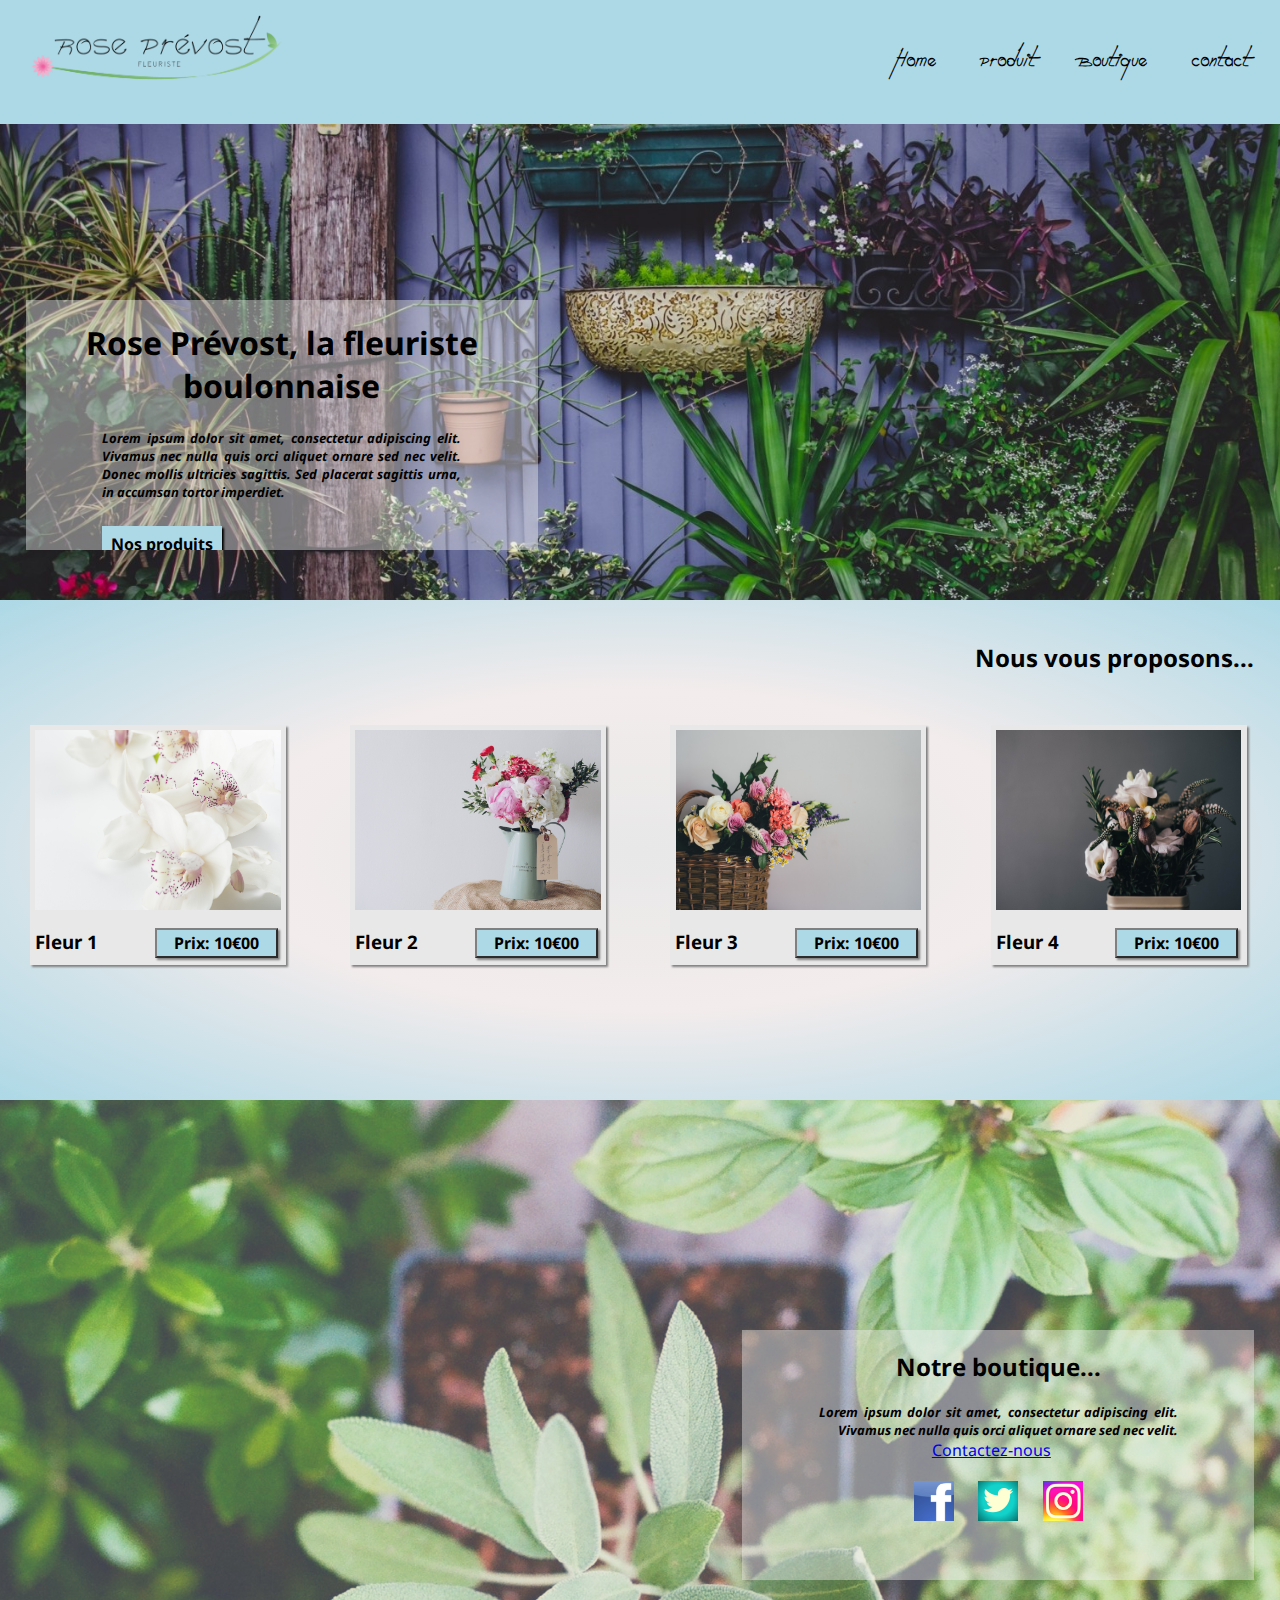
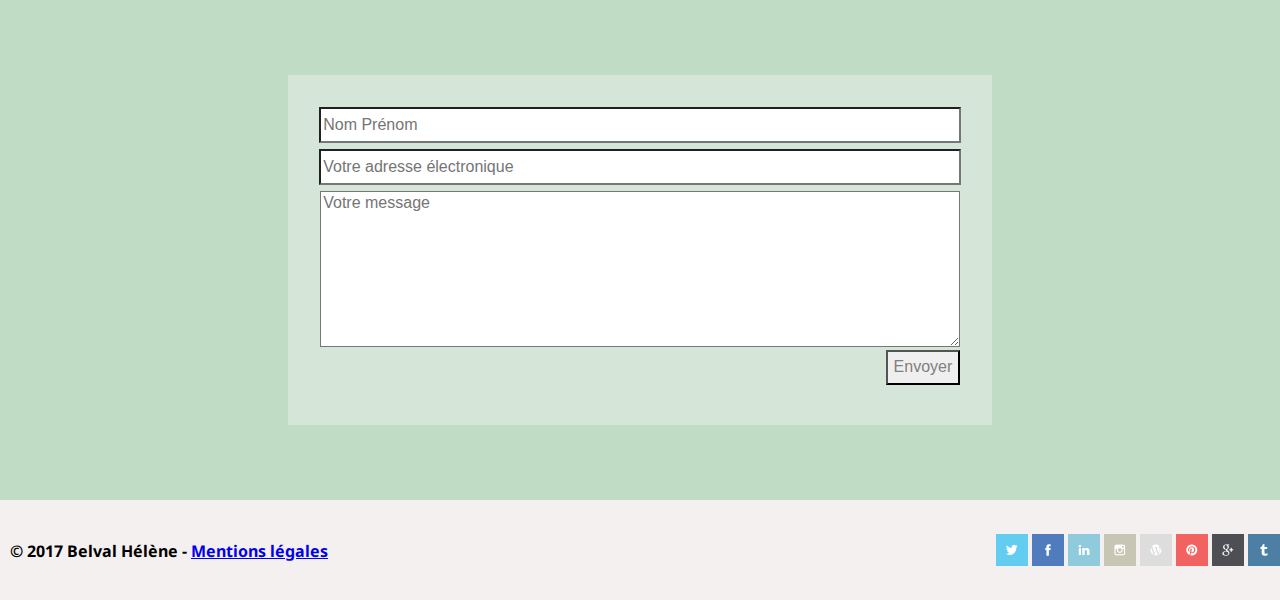
<file: index.html>
<!DOCTYPE html>
<html lang="fr">
  <head>
    <meta charset="utf-8">
    <title>Prévost Rose, fleuriste</title>
    <link rel="stylesheet" type="text/css" href="css/style.css">
    <link href="https://fonts.googleapis.com/css?family=Noto+Sans" rel="stylesheet">
  </head>
  <body>
    <div class="conteneur">
      <header class="header">
        <img src="img/logo2.png" class="hlogo" alt="logo">
        <nav class="nav">
          <a href="#Home" class="a">Home</a>
          <a href="#Product" class="a">Produit</a>
          <a href="#store" class="a">Boutique</a>
          <a href="#contact" class="a">Contact</a>
        </nav>
      </header>
      <section id="Home">
        <div class="div">
        </div>
        <article class="article1">
          <h1 class="titre1">
          Rose Prévost, la fleuriste boulonnaise
          </h1>
          <p class="paragraphe1">
            Lorem ipsum dolor sit amet, consectetur adipiscing elit.
            Vivamus nec nulla quis orci aliquet ornare sed nec velit.
            Donec mollis ultricies sagittis. Sed placerat sagittis urna,
            in accumsan tortor imperdiet.
          </p>
          <a href="#Product" class="bouton">Nos produits</a>
        </article>
      </section>
      <section id="Product">
        <div class="titre2">
          <div class="strut"></div>
          <h2 class="titre2enfant">Nous vous proposons...</h2>
        </div>
        <div class="cards">
          <div class="card">
            <div class="cardimg">
              <img src="img/flower3.jpg" alt="flower3"/>
            </div>
            <div class="cardinfo">
              <h3 class="h3">Fleur 1</h3>
              <span class="prix">Prix: 10€00</span>
            </div>
          </div>
          <div class="card">
            <div class="cardimg">
              <img src="img/flower17.jpg" alt="flower17">
            </div>
            <div class="cardinfo">
              <h3 class="h3">Fleur 2</h3>
              <span class="prix">Prix: 10€00</span>
            </div>
          </div>
          <div class="card">
            <div class="cardimg">
              <img src="img/flower14.jpg" alt="flower14">
            </div>
            <div class="cardinfo">
              <h3 class="h3">Fleur 3</h3>
              <span class="prix">Prix: 10€00</span>
            </div>
          </div>
          <div class="card">
            <div class="cardimg">
              <img src="img/flower18.jpg" alt="flower18">
            </div>
            <div class="cardinfo">
              <h3 class="h3">Fleur 4</h3>
              <span class="prix">Prix: 10€00</span>
            </div>
          </div>
        </div>
      </section>
      <section id="store">
        <div class="div2">
        </div>
        <article class="article2">
          <h2 class="titreh2">Notre boutique...</h2>
          <p class="paragraphe2">
            Lorem ipsum dolor sit amet, consectetur adipiscing elit.
            Vivamus nec nulla quis orci aliquet ornare sed nec velit.
          </p>
          <a href="mailto:rose-prevost@fleuriste-boulogne.fr" target="_blank" class="mail">Contactez-nous</a>
          <br>
          <div class="test">
            <a href="https://fr-fr.facebook.com/" target="_blank">
              <img src="img/facebook.png" alt="facebook">
            </a>
            <a href="https://twitter.com/?lang=fr" target="_blank">
              <img src="img/twitter.png" alt="twitter">
            </a>
            <a href="https://www.instagram.com/?hl=fr" target="_blank">
              <img src="img/instagram.png" alt="instagram">
            </a>
          </div>
        </article>
      </section>
      <section id="contact">
        <div class="divcontact">
        </div>
        <form class="formulaire">
          <div class="ligne1">
            <input type="text" id="nom" name="nom" placeholder="Nom Prénom">
          </div>
          <div class="ligne2">
            <input type="email" id="email" name="email" placeholder="Votre adresse électronique">
          </div>
          <div class="text">
            <textarea placeholder="Votre message" id="message"></textarea>
          </div>
          <div class="submit">
            <input type="submit" id="envoyer" value="Envoyer">
          </div>
        </form>
      </section>
      <footer>
        <nav class="nav2">
          <a class="a2">&copy; 2017 Belval Hélène - <a href="pages/mention1.html" target="_blank">Mentions légales</a>
        </nav>
        <div class="nav3 adroite">
          <a href="https://twitter.com/?lang=fr" target="_blank"><img src="img/01_twitter.png" class="icones" alt="twitter"></a>
          <a href="https://fr-fr.facebook.com/" target="_blank">
            <img src="img/02_facebook.png" class="icones" alt="facebook">
          </a>
          <a href="https://fr.linkedin.com/" target="_blank">
            <img src="img/07_linkedin.png" class="icones" alt="linkedin">
          </a>
          <a href="https://www.instagram.com/?hl=fr" target="_blank">
            <img src="img/10_instagram.png" class="icones" alt="instagram">
          </a>
          <a href="https://fr.wordpress.org/" target="_blank">
            <img src="img/11_wordpress.png" class="icones" alt="wordpress">
          </a>
          <a href="https://www.pinterest.fr/" target="_blank">
            <img src="img/13_pinterest.png" class="icones" alt="pinterest">
          </a>
          <a href="https://plus.google.com/discover?hl=fr" target="_blank">
            <img src="img/14_google+.png" class="icones" alt="google+">
          </a>
          <a href="https://www.tumblr.com/" target="_blank">
            <img src="img/15_tumblr.png" class="icones" alt="tumblr">
          </a>
        </div>
      </footer>
    </div>
  </body>
</html>
</file>
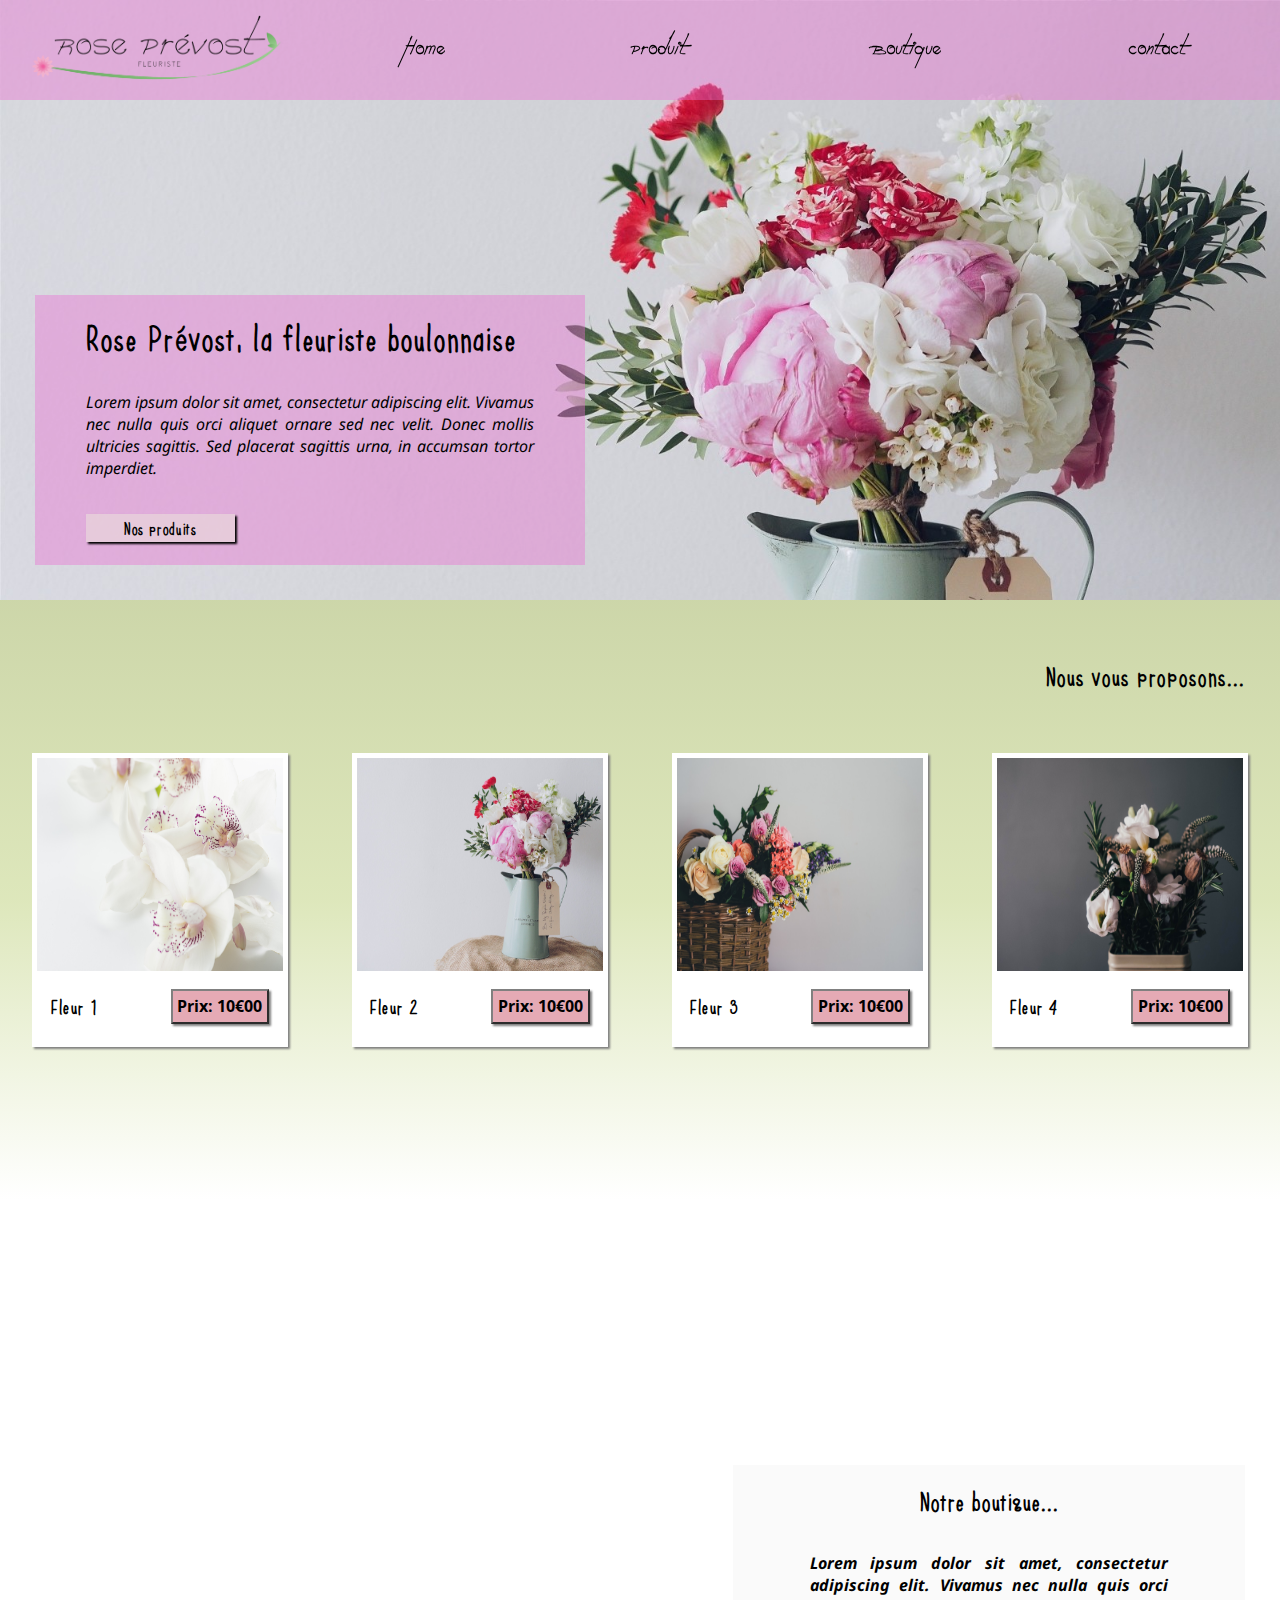
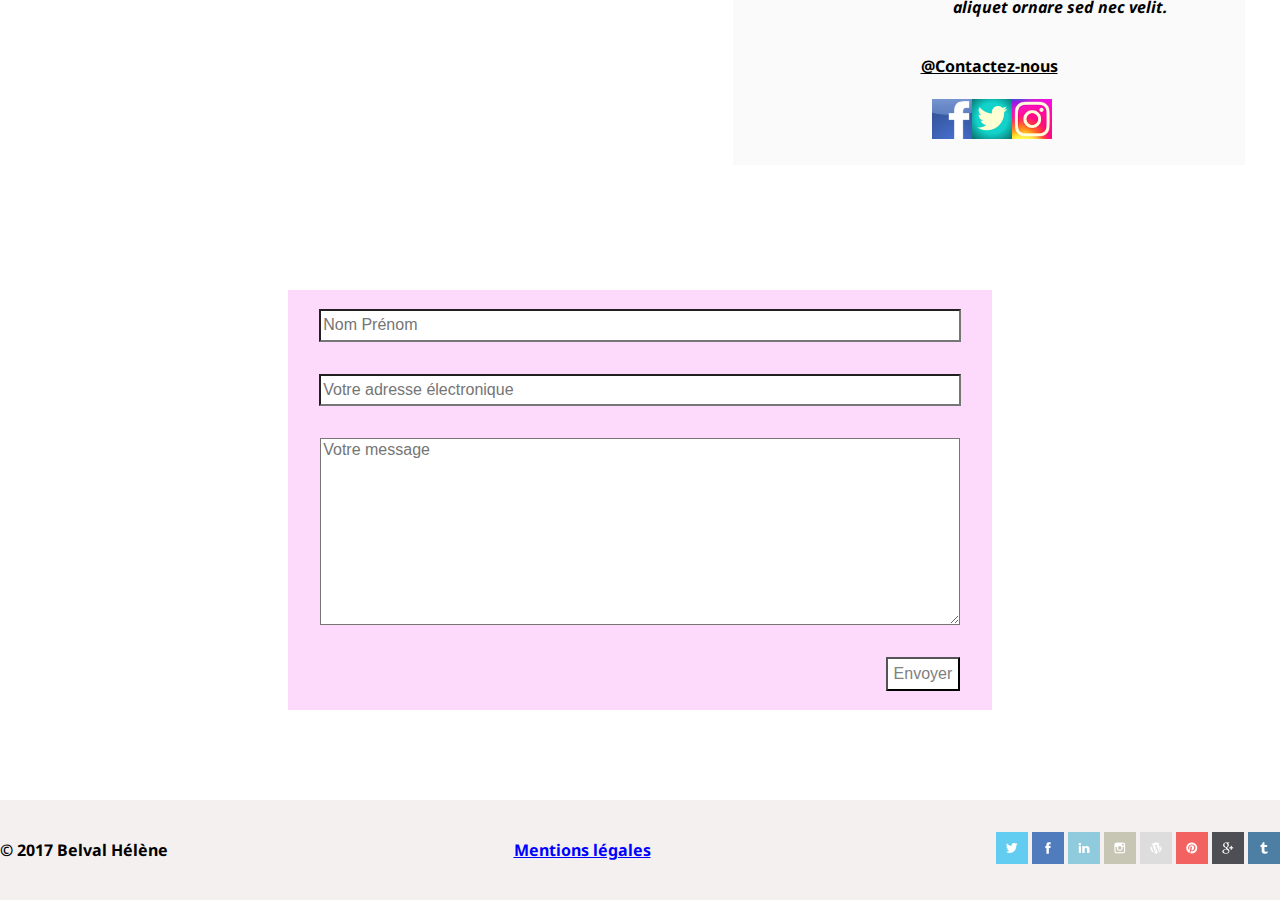
<file: index2.html>
<!DOCTYPE html>
<html lang="fr">
  <head>
    <meta charset="utf-8">
    <link rel="stylesheet" type="text/css" href="css/style2.css">
    <link href="https://fonts.googleapis.com/css?family=Noto+Sans" rel="stylesheet">
    <link href="https://fonts.googleapis.com/css?family=Open+Sans" rel="stylesheet">
    <title>Prévost Rose, fleuriste</title>
  </head>
  <body>
    <nav class="nav1">
      <img src="img/logo2.png" class="logo" alt="logo">
      <div class="navig">
        <a href="#Home" class="a">Home</a>
        <a href="#Product" class="a">Produit</a>
        <a href="#store" class="a">Boutique</a>
        <a href="#contact" class="a">Contact</a>
      </div>
    </nav>
    <section id="Home">
      <article class="article1">
        <h1 class="titre1">
        Rose Prévost, la fleuriste boulonnaise
        </h1>
        <p class="paragraphe1">
          Lorem ipsum dolor sit amet, consectetur adipiscing elit.
          Vivamus nec nulla quis orci aliquet ornare sed nec velit.
          Donec mollis ultricies sagittis. Sed placerat sagittis urna,
          in accumsan tortor imperdiet.
        </p>
        <a href="#Product" class="bouton">Nos produits</a>
      </article>
    </section>
    <section id="Product">
      <div class="titre2">
        <h2 class="titre2enfant">Nous vous proposons...</h2>
      </div>
      <div class="cards">
        <div class="card">
          <div class="cardimg">
            <img src="img/flower3.jpg" alt="flower3" />
          </div>
          <div class="cardinfo">
            <h3 class="h3">Fleur 1</h3>
            <span class="prix">Prix: 10€00</span>
          </div>
        </div>
        <div class="card">
          <div class="cardimg">
            <img src="img/flower17.jpg" alt="flower17">
          </div>
          <div class="cardinfo">
            <h3 class="h3">Fleur 2</h3>
            <span class="prix">Prix: 10€00</span>
          </div>
        </div>
        <div class="card">
          <div class="cardimg">
            <img src="img/flower14.jpg" alt="flower14">
          </div>
          <div class="cardinfo">
            <h3 class="h3">Fleur 3</h3>
            <span class="prix">Prix: 10€00</span>
          </div>
        </div>
        <div class="card">
          <div class="cardimg">
            <img src="img/flower18.jpg" alt="flower18">
          </div>
          <div class="cardinfo">
            <h3 class="h3">Fleur 4</h3>
            <span class="prix">Prix: 10€00</span>
          </div>
        </div>
      </div>
    </section>
    <section id="store">
      <article class="article2">
        <h2 class="titreh2">Notre boutique...</h2>
        <p class="paragraphe2">
          Lorem ipsum dolor sit amet, consectetur adipiscing elit.
          Vivamus nec nulla quis orci aliquet ornare sed nec velit.
        </p>
        <a href="mailto:rose-prevost@fleuriste-boulogne.fr" target="_blank" class="mail">@Contactez-nous</a>
        <div class="liens">
          <a href="https://fr-fr.facebook.com/" target="_blank">
            <img src="img/facebook.png" alt="facebook">
          </a>
          <a href="https://twitter.com/?lang=fr" target="_blank">
            <img src="img/twitter.png" alt="twitter">
          </a>
          <a href="https://www.instagram.com/?hl=fr" target="_blank">
            <img src="img/instagram.png" alt="instagram">
          </a>
        </div>
      </article>
    </section>
    <section id="contact">
      <form class="formulaire">
        <div class="ligne1">
          <input type="text" id="nom" name="nom" placeholder="Nom Prénom">
        </div>
        <div class="ligne2">
          <input type="email" id="email" name="email" placeholder="Votre adresse électronique">
        </div>
        <div class="text">
          <textarea placeholder="Votre message" id="message"></textarea>
        </div>
        <div class="submit">
          <input type="submit" id="envoyer" value="Envoyer">
        </div>
      </form>
    </section>
    <footer>
      <nav class="nav2">
        <a class="a2">&copy; 2017 Belval Hélène</a>
      </nav>
      <a href="pages/mentions.html" target="_blank" class="mention">Mentions légales</a>
      <div class="nav3">
        <a href="https://twitter.com/?lang=fr" target="_blank"><img src="img/01_twitter.png" class="icones" alt="twitter"></a>
        <a href="https://fr-fr.facebook.com/" target="_blank"><img src="img/02_facebook.png" class="icones" alt="facebook"></a>
        <a href="https://fr.linkedin.com/" target="_blank"><img src="img/07_linkedin.png" class="icones" alt="linkedin"></a>
        <a href="https://www.instagram.com/?hl=fr" target="_blank"><img src="img/10_instagram.png" class="icones" alt="instagram"></a>
        <a href="https://fr.wordpress.org/" target="_blank"><img src="img/11_wordpress.png" class="icones" alt="wordpress"></a>
        <a href="https://www.pinterest.fr/" target="_blank"><img src="img/13_pinterest.png" class="icones" alt="pinterest"></a>
        <a href="https://plus.google.com/discover?hl=fr" target="_blank"><img src="img/14_google+.png" class="icones" alt="google+"></a>
        <a href="https://www.tumblr.com/" target="_blank"><img src="img/15_tumblr.png" class="icones" alt="tumblr"></a>
      </div>
    </footer>
  </body>
</html>
</file>
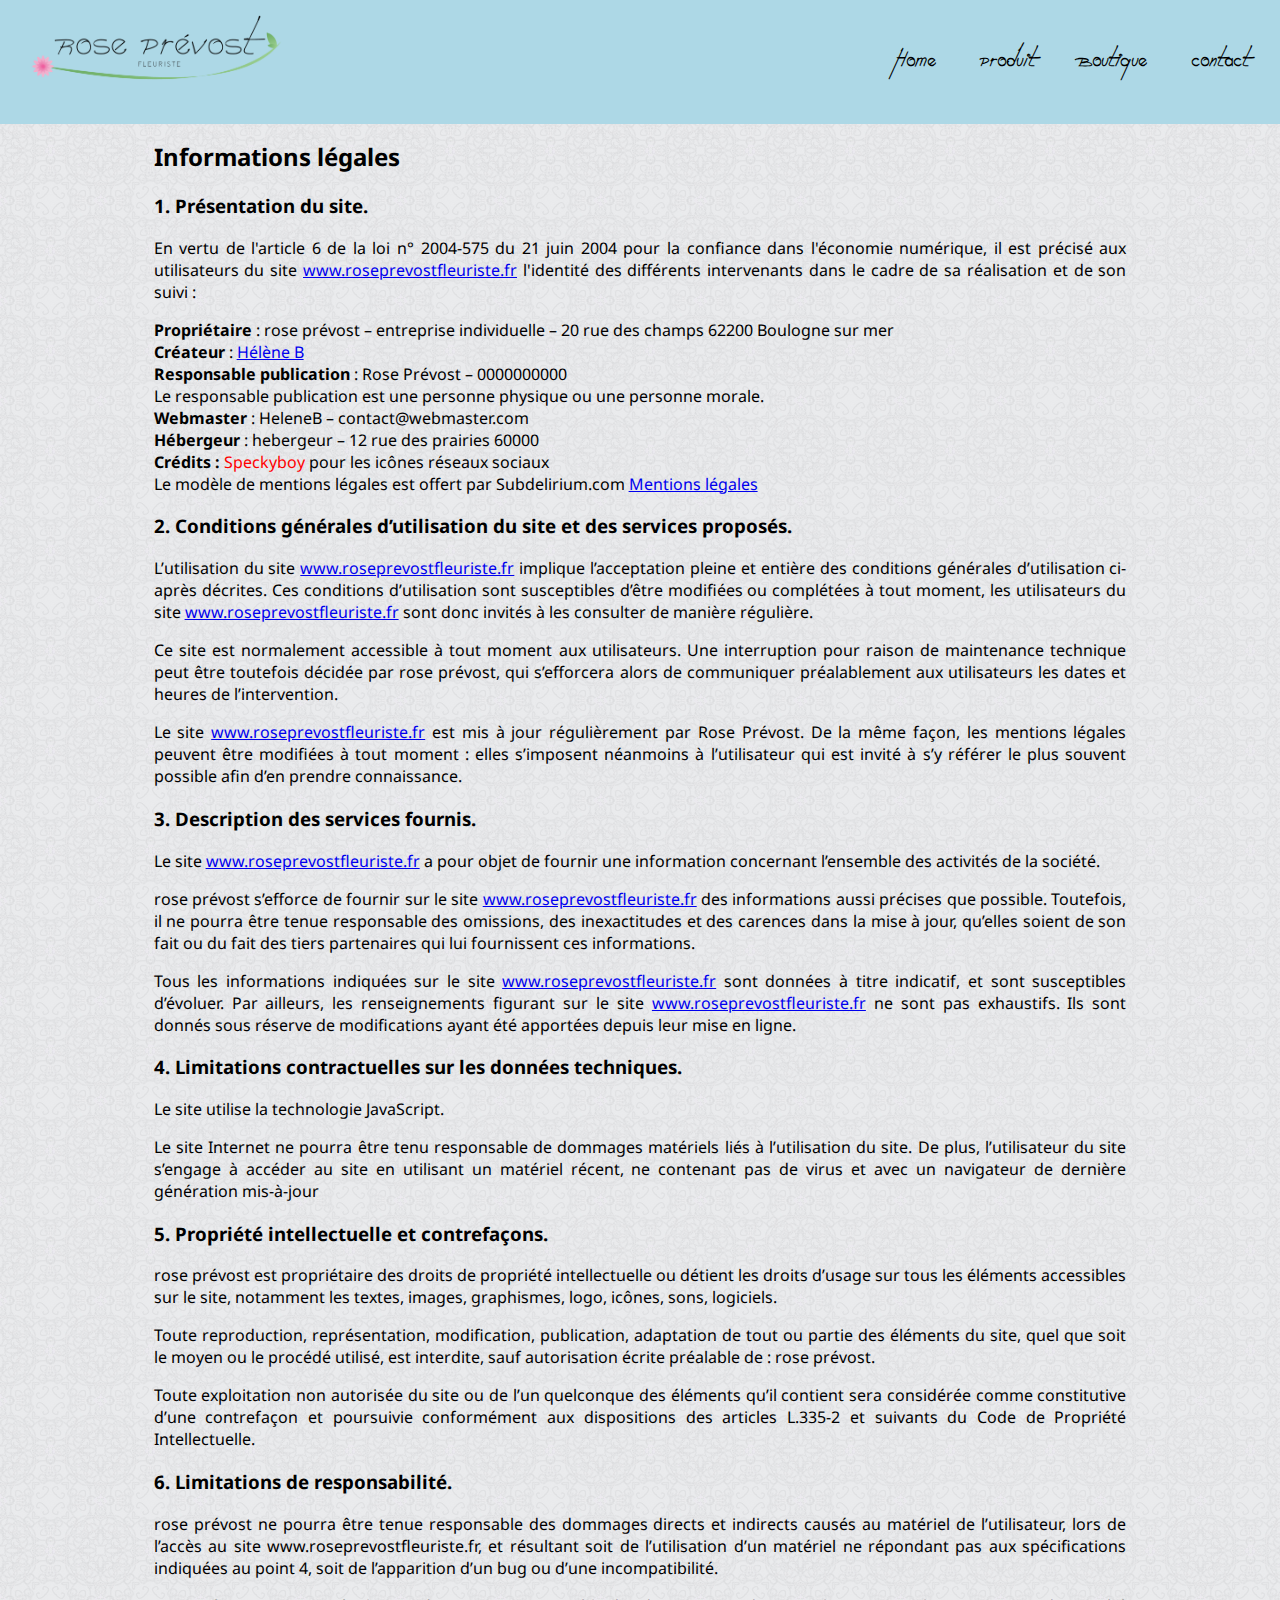
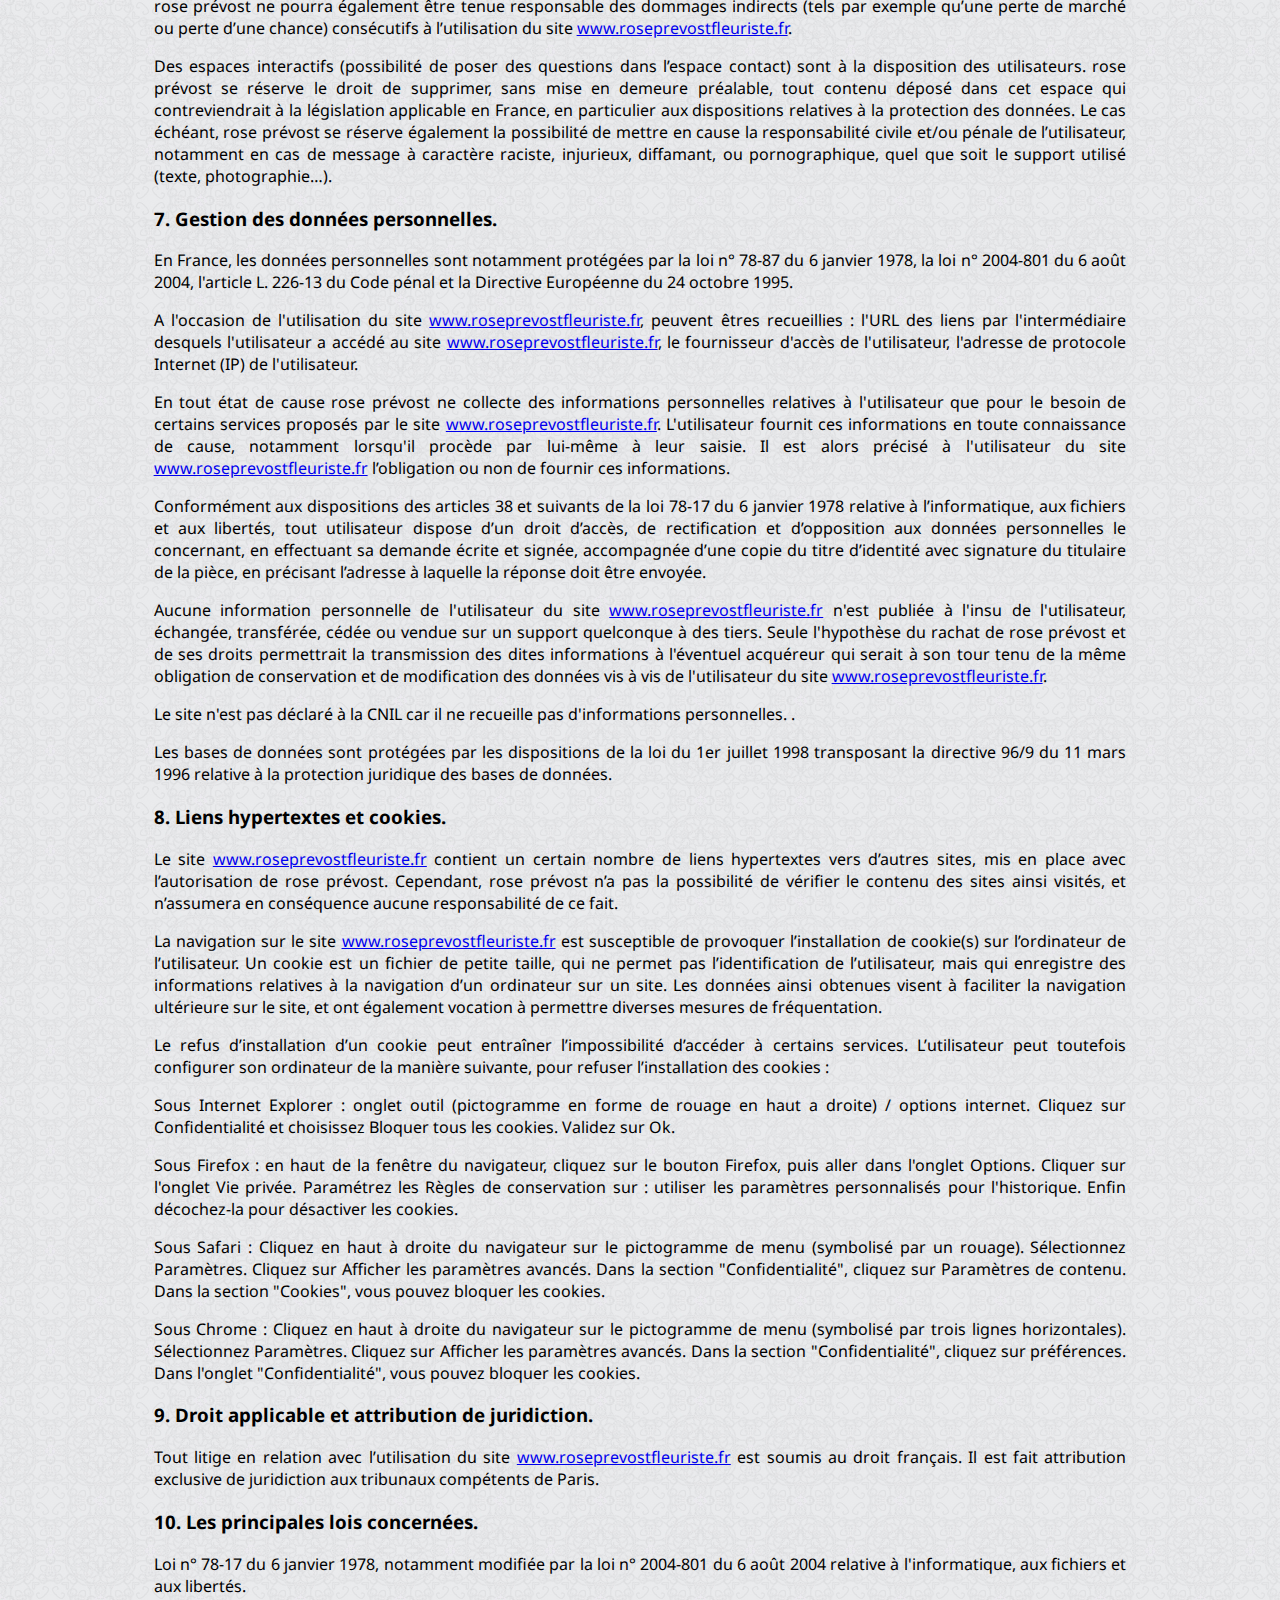
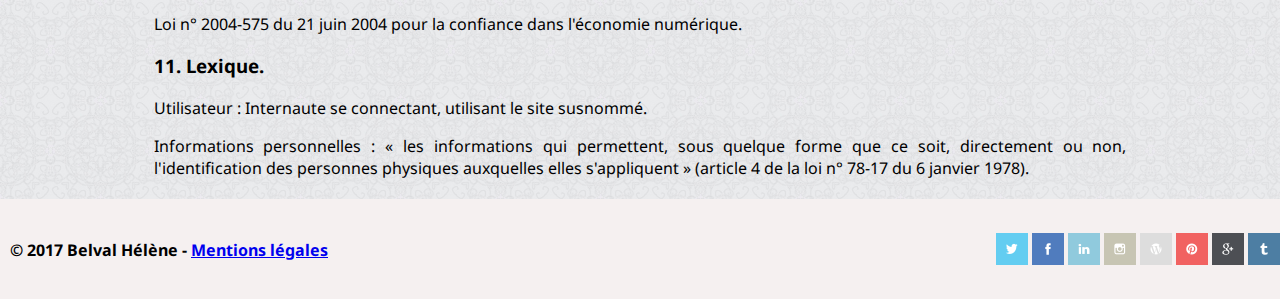
<file: pages/mention1.html>
<!DOCTYPE html>
<html lang="fr">
  <head>
    <link rel="stylesheet" type="text/css" href="../css/stylemention1.css">
    <link href="https://fonts.googleapis.com/css?family=Noto+Sans" rel="stylesheet">
    <meta charset="utf-8">
    <title>Mentions Légales</title>
  </head>
  <body>
    <header class="header">
      <img src="../img/logo2.png" class="hlogo" alt="logo">
      <nav class="nav">
        <a href="../index.html#Home" class="a">Home</a>
        <a href="../index.html#Product" class="a">Produit</a>
        <a href="../index.html#store" class="a">Boutique</a>
        <a href="../index.html#contact" class="a">Contact</a>
      </nav>
    </header>
    <section>
      <h2>Informations légales</h2>
      <h3>1. Présentation du site.</h3>
      <p>En vertu de l'article 6 de la loi n° 2004-575 du 21 juin 2004 pour la confiance dans l'économie numérique, il est précisé aux utilisateurs du site <a href="http://www.roseprevostfleuriste.fr/">www.roseprevostfleuriste.fr</a> l'identité des différents intervenants dans le cadre de sa réalisation et de son suivi :</p>
      <p><strong>Propriétaire</strong> : rose prévost – entreprise individuelle – 20 rue des champs 62200 Boulogne sur mer<br />
        <strong>Créateur</strong>  : <a href="www.heleneb.fr">Hélène B</a><br />
        <strong>Responsable publication</strong> : Rose Prévost – 0000000000<br />
        Le responsable publication est une personne physique ou une personne morale.<br />
        <strong>Webmaster</strong> : HeleneB – contact@webmaster.com<br />
        <strong>Hébergeur</strong> : hebergeur – 12 rue des prairies 60000<br />
        <strong>Crédits :</strong> <span style="color: red;"> Speckyboy</span> pour les icônes réseaux sociaux<br />
        Le modèle de mentions légales est offert par Subdelirium.com <a target="_blank" href="https://www.subdelirium.com/generateur-de-mentions-legales/">Mentions légales</a></p>
        <h3>2. Conditions générales d’utilisation du site et des services proposés.</h3>
        <p>L’utilisation du site <a href="http://www.roseprevostfleuriste.fr/">www.roseprevostfleuriste.fr</a> implique l’acceptation pleine et entière des conditions générales d’utilisation ci-après décrites. Ces conditions d’utilisation sont susceptibles d’être modifiées ou complétées à tout moment, les utilisateurs du site <a href="http://www.roseprevostfleuriste.fr/">www.roseprevostfleuriste.fr</a> sont donc invités à les consulter de manière régulière.</p>
        <p>Ce site est normalement accessible à tout moment aux utilisateurs. Une interruption pour raison de maintenance technique peut être toutefois décidée par rose prévost, qui s’efforcera alors de communiquer préalablement aux utilisateurs les dates et heures de l’intervention.</p>
        <p>Le site <a href="http://www.roseprevostfleuriste.fr/">www.roseprevostfleuriste.fr</a> est mis à jour régulièrement par Rose Prévost. De la même façon, les mentions légales peuvent être modifiées à tout moment : elles s’imposent néanmoins à l’utilisateur qui est invité à s’y référer le plus souvent possible afin d’en prendre connaissance.</p>
        <h3>3. Description des services fournis.</h3>
        <p>Le site <a href="http://www.roseprevostfleuriste.fr/">www.roseprevostfleuriste.fr</a> a pour objet de fournir une information concernant l’ensemble des activités de la société.</p>
        <p>rose prévost s’efforce de fournir sur le site <a href="http://www.roseprevostfleuriste.fr/">www.roseprevostfleuriste.fr</a> des informations aussi précises que possible. Toutefois, il ne pourra être tenue responsable des omissions, des inexactitudes et des carences dans la mise à jour, qu’elles soient de son fait ou du fait des tiers partenaires qui lui fournissent ces informations.</p>
        <p>Tous les informations indiquées sur le site <a href="http://www.roseprevostfleuriste.fr/">www.roseprevostfleuriste.fr</a> sont données à titre indicatif, et sont susceptibles d’évoluer. Par ailleurs, les renseignements figurant sur le site <a href="http://www.roseprevostfleuriste.fr/">www.roseprevostfleuriste.fr</a> ne sont pas exhaustifs. Ils sont donnés sous réserve de modifications ayant été apportées depuis leur mise en ligne.</p>
        <h3>4. Limitations contractuelles sur les données techniques.</h3>
        <p>Le site utilise la technologie JavaScript.</p>
        <p>Le site Internet ne pourra être tenu responsable de dommages matériels liés à l’utilisation du site. De plus, l’utilisateur du site s’engage à accéder au site en utilisant un matériel récent, ne contenant pas de virus et avec un navigateur de dernière génération mis-à-jour</p>
        <h3>5. Propriété intellectuelle et contrefaçons.</h3>
        <p>rose prévost est propriétaire des droits de propriété intellectuelle ou détient les droits d’usage sur tous les éléments accessibles sur le site, notamment les textes, images, graphismes, logo, icônes, sons, logiciels.</p>
        <p>Toute reproduction, représentation, modification, publication, adaptation de tout ou partie des éléments du site, quel que soit le moyen ou le procédé utilisé, est interdite, sauf autorisation écrite préalable de : rose prévost.</p>
        <p>Toute exploitation non autorisée du site ou de l’un quelconque des éléments qu’il contient sera considérée comme constitutive d’une contrefaçon et poursuivie conformément aux dispositions des articles L.335-2 et suivants du Code de Propriété Intellectuelle.</p>
        <h3>6. Limitations de responsabilité.</h3>
        <p>rose prévost ne pourra être tenue responsable des dommages directs et indirects causés au matériel de l’utilisateur, lors de l’accès au site www.roseprevostfleuriste.fr, et résultant soit de l’utilisation d’un matériel ne répondant pas aux spécifications indiquées au point 4, soit de l’apparition d’un bug ou d’une incompatibilité.</p>
        <p>rose prévost ne pourra également être tenue responsable des dommages indirects (tels par exemple qu’une perte de marché ou perte d’une chance) consécutifs à l’utilisation du site <a href="http://www.roseprevostfleuriste.fr/">www.roseprevostfleuriste.fr</a>.</p>
        <p>Des espaces interactifs (possibilité de poser des questions dans l’espace contact) sont à la disposition des utilisateurs. rose prévost se réserve le droit de supprimer, sans mise en demeure préalable, tout contenu déposé dans cet espace qui contreviendrait à la législation applicable en France, en particulier aux dispositions relatives à la protection des données. Le cas échéant, rose prévost se réserve également la possibilité de mettre en cause la responsabilité civile et/ou pénale de l’utilisateur, notamment en cas de message à caractère raciste, injurieux, diffamant, ou pornographique, quel que soit le support utilisé (texte, photographie…).</p>
        <h3>7. Gestion des données personnelles.</h3>
        <p>En France, les données personnelles sont notamment protégées par la loi n° 78-87 du 6 janvier 1978, la loi n° 2004-801 du 6 août 2004, l'article L. 226-13 du Code pénal et la Directive Européenne du 24 octobre 1995.</p>
        <p>A l'occasion de l'utilisation du site <a href="http://www.roseprevostfleuriste.fr/">www.roseprevostfleuriste.fr</a>, peuvent êtres recueillies : l'URL des liens par l'intermédiaire desquels l'utilisateur a accédé au site <a href="http://www.roseprevostfleuriste.fr/">www.roseprevostfleuriste.fr</a>, le fournisseur d'accès de l'utilisateur, l'adresse de protocole Internet (IP) de l'utilisateur.</p>
        <p> En tout état de cause rose prévost ne collecte des informations personnelles relatives à l'utilisateur que pour le besoin de certains services proposés par le site <a href="http://www.roseprevostfleuriste.fr/">www.roseprevostfleuriste.fr</a>. L'utilisateur fournit ces informations en toute connaissance de cause, notamment lorsqu'il procède par lui-même à leur saisie. Il est alors précisé à l'utilisateur du site <a href="http://www.roseprevostfleuriste.fr/">www.roseprevostfleuriste.fr</a> l’obligation ou non de fournir ces informations.</p>
        <p>Conformément aux dispositions des articles 38 et suivants de la loi 78-17 du 6 janvier 1978 relative à l’informatique, aux fichiers et aux libertés, tout utilisateur dispose d’un droit d’accès, de rectification et d’opposition aux données personnelles le concernant, en effectuant sa demande écrite et signée, accompagnée d’une copie du titre d’identité avec signature du titulaire de la pièce, en précisant l’adresse à laquelle la réponse doit être envoyée.</p>
        <p>Aucune information personnelle de l'utilisateur du site <a href="http://www.roseprevostfleuriste.fr/">www.roseprevostfleuriste.fr</a> n'est publiée à l'insu de l'utilisateur, échangée, transférée, cédée ou vendue sur un support quelconque à des tiers. Seule l'hypothèse du rachat de rose prévost et de ses droits permettrait la transmission des dites informations à l'éventuel acquéreur qui serait à son tour tenu de la même obligation de conservation et de modification des données vis à vis de l'utilisateur du site <a href="http://www.roseprevostfleuriste.fr/">www.roseprevostfleuriste.fr</a>.</p>
        <p>Le site n'est pas déclaré à la CNIL car il ne recueille pas d'informations personnelles. .</p>
        <p>Les bases de données sont protégées par les dispositions de la loi du 1er juillet 1998 transposant la directive 96/9 du 11 mars 1996 relative à la protection juridique des bases de données.</p>
        <h3>8. Liens hypertextes et cookies.</h3>
        <p>Le site <a href="http://www.roseprevostfleuriste.fr/">www.roseprevostfleuriste.fr</a> contient un certain nombre de liens hypertextes vers d’autres sites, mis en place avec l’autorisation de rose prévost. Cependant, rose prévost n’a pas la possibilité de vérifier le contenu des sites ainsi visités, et n’assumera en conséquence aucune responsabilité de ce fait.</p>
        <p>La navigation sur le site <a href="http://www.roseprevostfleuriste.fr/">www.roseprevostfleuriste.fr</a> est susceptible de provoquer l’installation de cookie(s) sur l’ordinateur de l’utilisateur. Un cookie est un fichier de petite taille, qui ne permet pas l’identification de l’utilisateur, mais qui enregistre des informations relatives à la navigation d’un ordinateur sur un site. Les données ainsi obtenues visent à faciliter la navigation ultérieure sur le site, et ont également vocation à permettre diverses mesures de fréquentation.</p>
        <p>Le refus d’installation d’un cookie peut entraîner l’impossibilité d’accéder à certains services. L’utilisateur peut toutefois configurer son ordinateur de la manière suivante, pour refuser l’installation des cookies :</p>
        <p>Sous Internet Explorer : onglet outil (pictogramme en forme de rouage en haut a droite) / options internet. Cliquez sur Confidentialité et choisissez Bloquer tous les cookies. Validez sur Ok.</p>
        <p>Sous Firefox : en haut de la fenêtre du navigateur, cliquez sur le bouton Firefox, puis aller dans l'onglet Options. Cliquer sur l'onglet Vie privée.
        Paramétrez les Règles de conservation sur :  utiliser les paramètres personnalisés pour l'historique. Enfin décochez-la pour  désactiver les cookies.</p>
        <p>Sous Safari : Cliquez en haut à droite du navigateur sur le pictogramme de menu (symbolisé par un rouage). Sélectionnez Paramètres. Cliquez sur Afficher les paramètres avancés. Dans la section "Confidentialité", cliquez sur Paramètres de contenu. Dans la section "Cookies", vous pouvez bloquer les cookies.</p>
        <p>Sous Chrome : Cliquez en haut à droite du navigateur sur le pictogramme de menu (symbolisé par trois lignes horizontales). Sélectionnez Paramètres. Cliquez sur Afficher les paramètres avancés. Dans la section "Confidentialité", cliquez sur préférences.  Dans l'onglet "Confidentialité", vous pouvez bloquer les cookies.</p>
        <h3>9. Droit applicable et attribution de juridiction.</h3>
        <p>Tout litige en relation avec l’utilisation du site <a href="http://www.roseprevostfleuriste.fr/">www.roseprevostfleuriste.fr</a> est soumis au droit français. Il est fait attribution exclusive de juridiction aux tribunaux compétents de Paris.</p>
        <h3>10. Les principales lois concernées.</h3>
        <p>Loi n° 78-17 du 6 janvier 1978, notamment modifiée par la loi n° 2004-801 du 6 août 2004 relative à l'informatique, aux fichiers et aux libertés.</p>
        <p> Loi n° 2004-575 du 21 juin 2004 pour la confiance dans l'économie numérique.</p>
        <h3>11. Lexique.</h3>
        <p>Utilisateur : Internaute se connectant, utilisant le site susnommé.</p>
        <p>Informations personnelles : « les informations qui permettent, sous quelque forme que ce soit, directement ou non, l'identification des personnes physiques auxquelles elles s'appliquent » (article 4 de la loi n° 78-17 du 6 janvier 1978).</p>
    </section>
      <footer>
        <nav class="nav2">
          <a class="a2">&copy; 2017 Belval Hélène - <a href="mention1.html">Mentions légales</a>
        </nav>
        <div class="nav3 adroite">
          <a href="https://twitter.com/?lang=fr" target="_blank"><img src="../img/01_twitter.png" class="icones" alt="twitter"></a>
          <a href="https://fr-fr.facebook.com/" target="_blank">
            <img src="../img/02_facebook.png" class="icones" alt="facebook">
          </a>
          <a href="https://fr.linkedin.com/" target="_blank">
            <img src="../img/07_linkedin.png" class="icones" alt="linkedin">
          </a>
          <a href="https://www.instagram.com/?hl=fr" target="_blank">
            <img src="../img/10_instagram.png" class="icones" alt="instagram">
          </a>
          <a href="https://fr.wordpress.org/" target="_blank">
            <img src="../img/11_wordpress.png" class="icones" alt="wordpress">
          </a>
          <a href="https://www.pinterest.fr/" target="_blank">
            <img src="../img/13_pinterest.png" class="icones" alt="pinterest">
          </a>
          <a href="https://plus.google.com/discover?hl=fr" target="_blank">
            <img src="../img/14_google+.png" class="icones" alt="google+">
          </a>
          <a href="https://www.tumblr.com/" target="_blank">
            <img src="../img/15_tumblr.png" class="icones" alt="tumblr">
          </a>
        </div>
      </footer>

  </body>
</html>
</file>
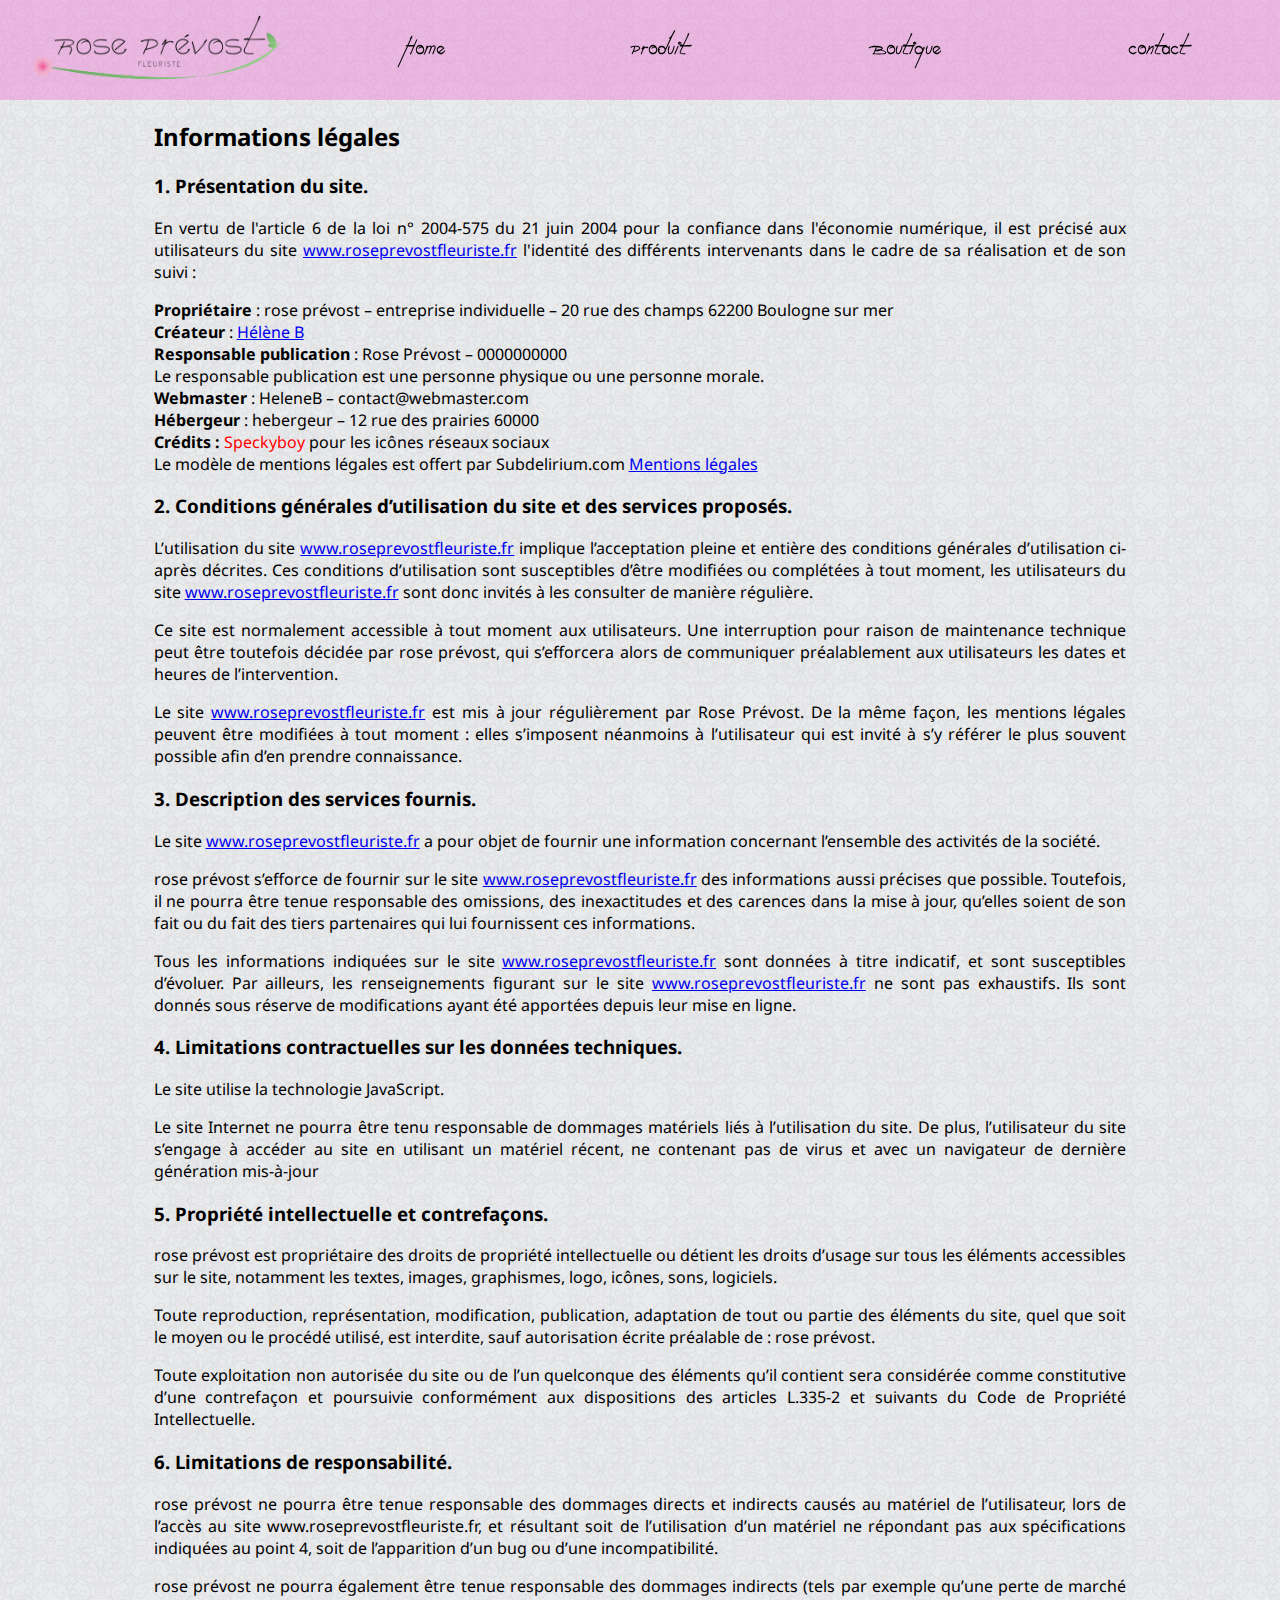
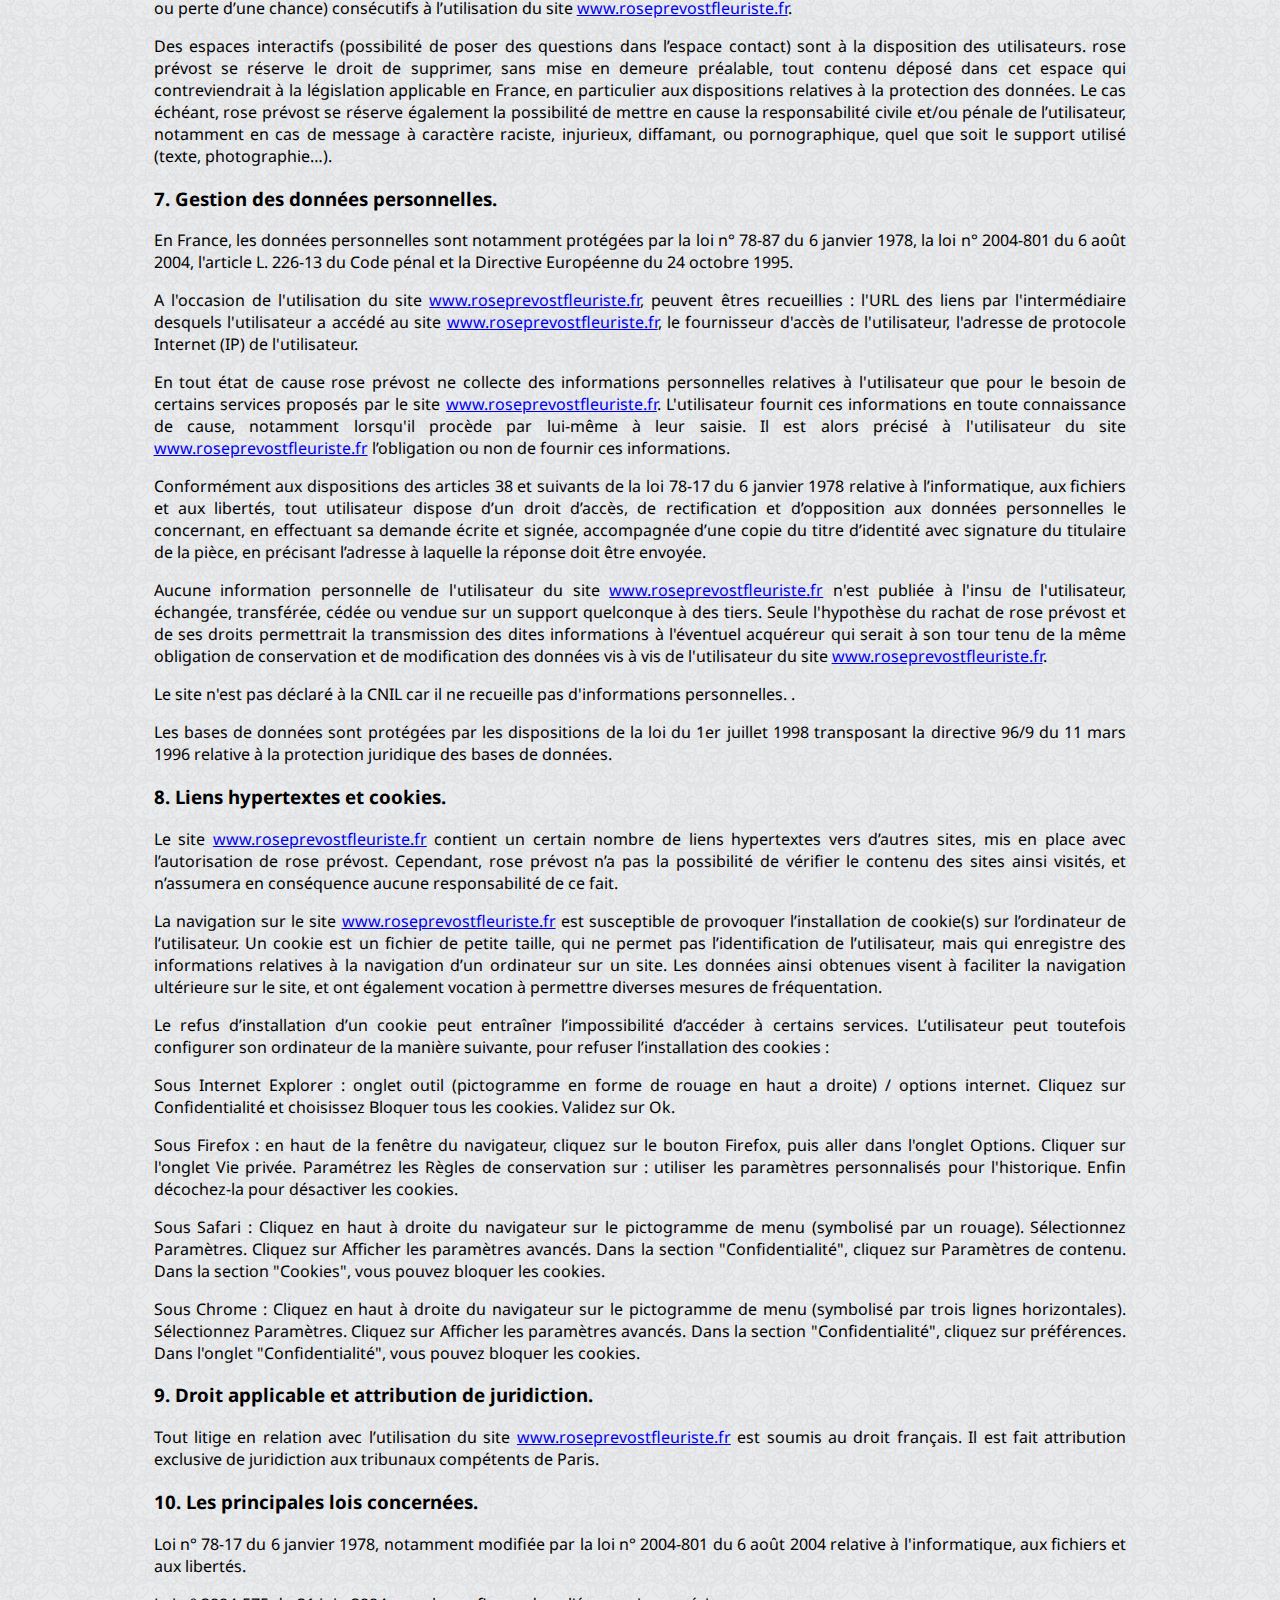
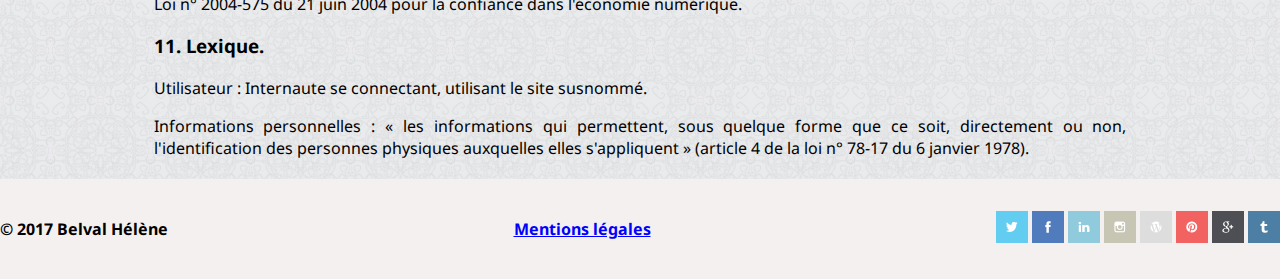
<file: pages/mentions.html>
<!DOCTYPE html>
<html lang="fr">
  <head>
    <meta charset="utf-8">
    <link type="text/css" rel="stylesheet" href="../css/stylementions.css">
    <link href="https://fonts.googleapis.com/css?family=Noto+Sans" rel="stylesheet">
    <title>Mentions légales</title>
  </head>
  <body>
    <nav class="nav1">
      <img src="../img/logo2.png" class="logo" alt="logo">
      <div class="navig">
        <a href="../index2.html#Home" class="a">Home</a>
        <a href="../index2.html#Product" class="a">Produit</a>
        <a href="../index2.html#store" class="a">Boutique</a>
        <a href="../index2.html#contact" class="a">Contact</a>
      </div>
    </nav>
    <section>
      <h2>Informations légales</h2>
      <h3>1. Présentation du site.</h3>
      <p>En vertu de l'article 6 de la loi n° 2004-575 du 21 juin 2004 pour la confiance dans l'économie numérique, il est précisé aux utilisateurs du site <a href="http://www.roseprevostfleuriste.fr/">www.roseprevostfleuriste.fr</a> l'identité des différents intervenants dans le cadre de sa réalisation et de son suivi :</p>
      <p><strong>Propriétaire</strong> : rose prévost – entreprise individuelle – 20 rue des champs 62200 Boulogne sur mer<br />
        <strong>Créateur</strong>  : <a href="www.heleneb.fr">Hélène B</a><br />
        <strong>Responsable publication</strong> : Rose Prévost – 0000000000<br />
        Le responsable publication est une personne physique ou une personne morale.<br />
        <strong>Webmaster</strong> : HeleneB – contact@webmaster.com<br />
        <strong>Hébergeur</strong> : hebergeur – 12 rue des prairies 60000<br />
        <strong>Crédits :</strong> <span style="color: red;"> Speckyboy</span> pour les icônes réseaux sociaux<br />
        Le modèle de mentions légales est offert par Subdelirium.com <a target="_blank" href="https://www.subdelirium.com/generateur-de-mentions-legales/">Mentions légales</a></p>
        <h3>2. Conditions générales d’utilisation du site et des services proposés.</h3>
        <p>L’utilisation du site <a href="http://www.roseprevostfleuriste.fr/">www.roseprevostfleuriste.fr</a> implique l’acceptation pleine et entière des conditions générales d’utilisation ci-après décrites. Ces conditions d’utilisation sont susceptibles d’être modifiées ou complétées à tout moment, les utilisateurs du site <a href="http://www.roseprevostfleuriste.fr/">www.roseprevostfleuriste.fr</a> sont donc invités à les consulter de manière régulière.</p>
        <p>Ce site est normalement accessible à tout moment aux utilisateurs. Une interruption pour raison de maintenance technique peut être toutefois décidée par rose prévost, qui s’efforcera alors de communiquer préalablement aux utilisateurs les dates et heures de l’intervention.</p>
        <p>Le site <a href="http://www.roseprevostfleuriste.fr/">www.roseprevostfleuriste.fr</a> est mis à jour régulièrement par Rose Prévost. De la même façon, les mentions légales peuvent être modifiées à tout moment : elles s’imposent néanmoins à l’utilisateur qui est invité à s’y référer le plus souvent possible afin d’en prendre connaissance.</p>
        <h3>3. Description des services fournis.</h3>
        <p>Le site <a href="http://www.roseprevostfleuriste.fr/">www.roseprevostfleuriste.fr</a> a pour objet de fournir une information concernant l’ensemble des activités de la société.</p>
        <p>rose prévost s’efforce de fournir sur le site <a href="http://www.roseprevostfleuriste.fr/">www.roseprevostfleuriste.fr</a> des informations aussi précises que possible. Toutefois, il ne pourra être tenue responsable des omissions, des inexactitudes et des carences dans la mise à jour, qu’elles soient de son fait ou du fait des tiers partenaires qui lui fournissent ces informations.</p>
        <p>Tous les informations indiquées sur le site <a href="http://www.roseprevostfleuriste.fr/">www.roseprevostfleuriste.fr</a> sont données à titre indicatif, et sont susceptibles d’évoluer. Par ailleurs, les renseignements figurant sur le site <a href="http://www.roseprevostfleuriste.fr/">www.roseprevostfleuriste.fr</a> ne sont pas exhaustifs. Ils sont donnés sous réserve de modifications ayant été apportées depuis leur mise en ligne.</p>
        <h3>4. Limitations contractuelles sur les données techniques.</h3>
        <p>Le site utilise la technologie JavaScript.</p>
        <p>Le site Internet ne pourra être tenu responsable de dommages matériels liés à l’utilisation du site. De plus, l’utilisateur du site s’engage à accéder au site en utilisant un matériel récent, ne contenant pas de virus et avec un navigateur de dernière génération mis-à-jour</p>
        <h3>5. Propriété intellectuelle et contrefaçons.</h3>
        <p>rose prévost est propriétaire des droits de propriété intellectuelle ou détient les droits d’usage sur tous les éléments accessibles sur le site, notamment les textes, images, graphismes, logo, icônes, sons, logiciels.</p>
        <p>Toute reproduction, représentation, modification, publication, adaptation de tout ou partie des éléments du site, quel que soit le moyen ou le procédé utilisé, est interdite, sauf autorisation écrite préalable de : rose prévost.</p>
        <p>Toute exploitation non autorisée du site ou de l’un quelconque des éléments qu’il contient sera considérée comme constitutive d’une contrefaçon et poursuivie conformément aux dispositions des articles L.335-2 et suivants du Code de Propriété Intellectuelle.</p>
        <h3>6. Limitations de responsabilité.</h3>
        <p>rose prévost ne pourra être tenue responsable des dommages directs et indirects causés au matériel de l’utilisateur, lors de l’accès au site www.roseprevostfleuriste.fr, et résultant soit de l’utilisation d’un matériel ne répondant pas aux spécifications indiquées au point 4, soit de l’apparition d’un bug ou d’une incompatibilité.</p>
        <p>rose prévost ne pourra également être tenue responsable des dommages indirects (tels par exemple qu’une perte de marché ou perte d’une chance) consécutifs à l’utilisation du site <a href="http://www.roseprevostfleuriste.fr/">www.roseprevostfleuriste.fr</a>.</p>
        <p>Des espaces interactifs (possibilité de poser des questions dans l’espace contact) sont à la disposition des utilisateurs. rose prévost se réserve le droit de supprimer, sans mise en demeure préalable, tout contenu déposé dans cet espace qui contreviendrait à la législation applicable en France, en particulier aux dispositions relatives à la protection des données. Le cas échéant, rose prévost se réserve également la possibilité de mettre en cause la responsabilité civile et/ou pénale de l’utilisateur, notamment en cas de message à caractère raciste, injurieux, diffamant, ou pornographique, quel que soit le support utilisé (texte, photographie…).</p>
        <h3>7. Gestion des données personnelles.</h3>
        <p>En France, les données personnelles sont notamment protégées par la loi n° 78-87 du 6 janvier 1978, la loi n° 2004-801 du 6 août 2004, l'article L. 226-13 du Code pénal et la Directive Européenne du 24 octobre 1995.</p>
        <p>A l'occasion de l'utilisation du site <a href="http://www.roseprevostfleuriste.fr/">www.roseprevostfleuriste.fr</a>, peuvent êtres recueillies : l'URL des liens par l'intermédiaire desquels l'utilisateur a accédé au site <a href="http://www.roseprevostfleuriste.fr/">www.roseprevostfleuriste.fr</a>, le fournisseur d'accès de l'utilisateur, l'adresse de protocole Internet (IP) de l'utilisateur.</p>
        <p> En tout état de cause rose prévost ne collecte des informations personnelles relatives à l'utilisateur que pour le besoin de certains services proposés par le site <a href="http://www.roseprevostfleuriste.fr/">www.roseprevostfleuriste.fr</a>. L'utilisateur fournit ces informations en toute connaissance de cause, notamment lorsqu'il procède par lui-même à leur saisie. Il est alors précisé à l'utilisateur du site <a href="http://www.roseprevostfleuriste.fr/">www.roseprevostfleuriste.fr</a> l’obligation ou non de fournir ces informations.</p>
        <p>Conformément aux dispositions des articles 38 et suivants de la loi 78-17 du 6 janvier 1978 relative à l’informatique, aux fichiers et aux libertés, tout utilisateur dispose d’un droit d’accès, de rectification et d’opposition aux données personnelles le concernant, en effectuant sa demande écrite et signée, accompagnée d’une copie du titre d’identité avec signature du titulaire de la pièce, en précisant l’adresse à laquelle la réponse doit être envoyée.</p>
        <p>Aucune information personnelle de l'utilisateur du site <a href="http://www.roseprevostfleuriste.fr/">www.roseprevostfleuriste.fr</a> n'est publiée à l'insu de l'utilisateur, échangée, transférée, cédée ou vendue sur un support quelconque à des tiers. Seule l'hypothèse du rachat de rose prévost et de ses droits permettrait la transmission des dites informations à l'éventuel acquéreur qui serait à son tour tenu de la même obligation de conservation et de modification des données vis à vis de l'utilisateur du site <a href="http://www.roseprevostfleuriste.fr/">www.roseprevostfleuriste.fr</a>.</p>
        <p>Le site n'est pas déclaré à la CNIL car il ne recueille pas d'informations personnelles. .</p>
        <p>Les bases de données sont protégées par les dispositions de la loi du 1er juillet 1998 transposant la directive 96/9 du 11 mars 1996 relative à la protection juridique des bases de données.</p>
        <h3>8. Liens hypertextes et cookies.</h3>
        <p>Le site <a href="http://www.roseprevostfleuriste.fr/">www.roseprevostfleuriste.fr</a> contient un certain nombre de liens hypertextes vers d’autres sites, mis en place avec l’autorisation de rose prévost. Cependant, rose prévost n’a pas la possibilité de vérifier le contenu des sites ainsi visités, et n’assumera en conséquence aucune responsabilité de ce fait.</p>
        <p>La navigation sur le site <a href="http://www.roseprevostfleuriste.fr/">www.roseprevostfleuriste.fr</a> est susceptible de provoquer l’installation de cookie(s) sur l’ordinateur de l’utilisateur. Un cookie est un fichier de petite taille, qui ne permet pas l’identification de l’utilisateur, mais qui enregistre des informations relatives à la navigation d’un ordinateur sur un site. Les données ainsi obtenues visent à faciliter la navigation ultérieure sur le site, et ont également vocation à permettre diverses mesures de fréquentation.</p>
        <p>Le refus d’installation d’un cookie peut entraîner l’impossibilité d’accéder à certains services. L’utilisateur peut toutefois configurer son ordinateur de la manière suivante, pour refuser l’installation des cookies :</p>
        <p>Sous Internet Explorer : onglet outil (pictogramme en forme de rouage en haut a droite) / options internet. Cliquez sur Confidentialité et choisissez Bloquer tous les cookies. Validez sur Ok.</p>
        <p>Sous Firefox : en haut de la fenêtre du navigateur, cliquez sur le bouton Firefox, puis aller dans l'onglet Options. Cliquer sur l'onglet Vie privée.
        Paramétrez les Règles de conservation sur :  utiliser les paramètres personnalisés pour l'historique. Enfin décochez-la pour  désactiver les cookies.</p>
        <p>Sous Safari : Cliquez en haut à droite du navigateur sur le pictogramme de menu (symbolisé par un rouage). Sélectionnez Paramètres. Cliquez sur Afficher les paramètres avancés. Dans la section "Confidentialité", cliquez sur Paramètres de contenu. Dans la section "Cookies", vous pouvez bloquer les cookies.</p>
        <p>Sous Chrome : Cliquez en haut à droite du navigateur sur le pictogramme de menu (symbolisé par trois lignes horizontales). Sélectionnez Paramètres. Cliquez sur Afficher les paramètres avancés. Dans la section "Confidentialité", cliquez sur préférences.  Dans l'onglet "Confidentialité", vous pouvez bloquer les cookies.</p>
        <h3>9. Droit applicable et attribution de juridiction.</h3>
        <p>Tout litige en relation avec l’utilisation du site <a href="http://www.roseprevostfleuriste.fr/">www.roseprevostfleuriste.fr</a> est soumis au droit français. Il est fait attribution exclusive de juridiction aux tribunaux compétents de Paris.</p>
        <h3>10. Les principales lois concernées.</h3>
        <p>Loi n° 78-17 du 6 janvier 1978, notamment modifiée par la loi n° 2004-801 du 6 août 2004 relative à l'informatique, aux fichiers et aux libertés.</p>
        <p> Loi n° 2004-575 du 21 juin 2004 pour la confiance dans l'économie numérique.</p>
        <h3>11. Lexique.</h3>
        <p>Utilisateur : Internaute se connectant, utilisant le site susnommé.</p>
        <p>Informations personnelles : « les informations qui permettent, sous quelque forme que ce soit, directement ou non, l'identification des personnes physiques auxquelles elles s'appliquent » (article 4 de la loi n° 78-17 du 6 janvier 1978).</p>
      </section>
      <footer>
        <nav class="nav2">
          <a class="a2">&copy; 2017 Belval Hélène</a>
        </nav>
        <a href="mentions.html" class="mention">Mentions légales</a>
        <div class="nav3">
          <a href="https://twitter.com/?lang=fr" target="_blank"><img src="../img/01_twitter.png" class="icones" alt="twitter"></a>
          <a href="https://fr-fr.facebook.com/" target="_blank"><img src="../img/02_facebook.png" class="icones" alt="facebook"></a>
          <a href="https://fr.linkedin.com/" target="_blank"><img src="../img/07_linkedin.png" class="icones" alt="linkedin"></a>
          <a href="https://www.instagram.com/?hl=fr" target="_blank"><img src="../img/10_instagram.png" class="icones" alt="instagram"></a>
          <a href="https://fr.wordpress.org/" target="_blank"><img src="../img/11_wordpress.png" class="icones" alt="wordpress"></a>
          <a href="https://www.pinterest.fr/" target="_blank"><img src="../img/13_pinterest.png" class="icones" alt="pinterest"></a>
          <a href="https://plus.google.com/discover?hl=fr" target="_blank"><img src="../img/14_google+.png" class="icones" alt="google+"></a>
          <a href="https://www.tumblr.com/" target="_blank"><img src="../img/15_tumblr.png" class="icones" alt="tumblr"></a>
        </div>
      </footer>
    </body>
  </html>
</file>
<file: css/style.css>
@font-face {
	font-family: "Good night";
	src: url('../fonts/Good-night.ttf') format('truetype');
}
.header {
  overflow: hidden;
  top:0;
  height: auto;
  width: 100%;
  background: lightblue;
  position: fixed;
}
.nav {
  margin: 40px 10px;
  float: right
}
.nav .a {
  margin: 20px;
  font-weight: bolder;
  color: black;
  text-decoration: none;
  font-family: "Good night", sans-serif;
}
.hlogo {
float: left;
height: 100px;
width: auto;
}
body {
  margin-top: 0;
  margin-bottom: 0;
  margin-left: auto;
  margin-right: auto;
  width: 100%;
  font-family: 'Noto Sans', sans-serif;
}

#Home{
  margin-top: 100px;
  background-image: url("../img/garden-flower-leaf.jpg");
  height: 500px;
  width: 100%;
  background-size: cover;
  background-attachment: fixed;
}
.article1 {
  display: block;
  background-color: rgba(242, 242, 242, 0.42);
  width: 40%;
  height: 50%;
  overflow: hidden;
  margin-left: 2%;
}
.paragraphe1 {
  text-align: justify;
  text-align-last: left;
  width: 70%;
  max-height: 50%;
  display: block;
  margin: auto;
  font-style: italic;
  font-weight: bolder;
  font-size: small;
}
.titre1 {
  text-align: center;
  font-weight: bolder;
}
.bouton {
  margin-left: 15%;
  display: inline-block;
  margin-top: 5%;
  border: 2px solid lightblue;
  background-color: lightblue;
  color: black;
  box-shadow: 2px 2px 2px black;
  font-weight: bolder;
  padding: 5px 7px;
  text-decoration: none;
  opacity: 1;
}
.div {
  width: 100%;
  height: 40%;
}
#Product {
  height: 500px;
  width: 100%;
  background: radial-gradient(ellipse at center, #E8E8E8 0%, #F3ECEC 45%, lightblue 100%);
  overflow: hidden;
}
.titre2 {
  height: 25%;
  text-align: right;
  margin-right: 2%;
}
.strut, .titre2enfant {
display: inline-block;
}
.strut{
  height:100%;
  vertical-align:middle;
}
.cards {
  height: 50%;
  width:100%;
}
.card {
  display: inline-block;
  width: 20%;
  margin: auto;
  height: 96%;
  overflow: hidden;
  margin-left: 2.35%;
  margin-right: 2.35%;
  background-color: #E8E8E8;
  box-shadow: 2px 2px 2px grey;
  transition: transform 1s;
}
.card:hover {
    transform: rotate(360deg);
}
.cardimg {
  width: 96%;
  height: 75%;
  display: block;
  margin-left: 2%;
  margin-right: 2%;
  margin-top: 2%;
  overflow: hidden;
}
.cardimg img {
  width: 100%;
  height: 100%;
  display: block;
  margin: auto;
}
.h3 {
margin-left: 1%;
margin-right: 0%;
}
.prix {
  margin-right: 1%;
  margin-left: 0%;
  text-align: center;
  border: 2px outset grey;
  box-shadow: 2px 2px 2px grey;
  background-color: lightblue;
  color: black;
  font-weight: bolder;
  padding: 2px;
  transition: transform 0.25s;
}
.prix:hover {
  background-color: pink;
  color: red;
  font-style: oblique;
  font-weight: bolder;
  border: 2px outset pink;
  box-shadow: 2px 2px 2px black;
  transform: rotate(5400deg);
}
.cardinfo > * {
  display: inline-block;
  width: 46%;
}
.cardinfo {
  margin-right: 1%;
  margin-left: 1%;
}
#store {
  height: 500px;
  width: 100%;
  background-image: url("../img/home1.png");
  background-size: cover;
}
.div2 {
  width: 100%;
  height: 46%;
}
.article2 {
  display: block;
  width: 40%;
  height: 50%;
  float: right;
  background-color: rgba(242, 242, 242, 0.42);
  overflow: hidden;
  margin-right: 2%;
}
.titreh2 {
  text-align: center;
  font-weight: bolder;
}
.paragraphe2 {
  text-align: justify;
  text-align-last: right;
  width: 70%;
  max-height: 50%;
  display: block;
  margin: auto;
  font-style: italic;
  font-weight: bolder;
  font-size: small;
}
.mail {
  display: inline-block;
  margin-left: 37%;
}
.article2 img {
  margin-top: 4%;
  margin-left: 2%;
  margin-right: 2%;
  height: 40px;
  width: 40px;
}
.test {
  display: inline-block;
  text-align: center;
  width: 100%;
}
.test a {
    text-decoration: none;
}
#contact {
  height: 500px;
  width: 100%;
  background-color: rgba(46, 138, 61, 0.3);
}
.divcontact {
  height: 15%;
  width: 100%;
}
.formulaire {
  width: 55%;
  height: 70%;
  background-color: rgba(242, 242, 242, 0.42);
  margin-left: auto;
  margin-right: auto;
}
footer {
  overflow: hidden;
  height: 100px;
  width: 100%;
  background: rgb(245, 240, 240);
}
.nav2 {
  margin: 39.5px 10px;
  float: left;
  font-weight: bolder;
}
.a2 {
  height: 100px;
}
.icones {
  margin-top: 34px;
  margin-bottom: 34px;
}
.nav3 .adroite {
  font-weight: bolder;
  margin: 20px;
}
.adroite {
  float:right;
}
.ligne1, .ligne2, .text {
  width: 100%;
  text-align: center;
}
#message, #email, #nom {
  width: 90%;
  border-radius: 0;
  font-family: sans-serif;
  font-weight: normal;
  font-size: initial;
}
#nom, #email, #envoyer {
  padding-top: 1%;
  padding-bottom: 1%;
}
#message {
  height: 100%;
}
#envoyer {
  border-radius: 0;
  font-family: sans-serif;
  font-weight: normal;
  font-size: initial;
  color: grey;
  float:right;
}
.ligne1 {
  padding-top: 4.5%;
  height: 8%;
}
.ligne2 {
  height: 8%;
}
.ligne2, .text {
  padding-top: 2%;
}
.submit {
  height: 8%;
  width: 91%;
  margin: auto;
}
.text {
  padding-bottom: 1.2%;
  height: 43%;
}
</file>
<file: css/style2.css>
/***********************************FONTS**************************************/
@font-face {
	font-family: "Good night";
	src: url('../fonts/Good-night.ttf') format('truetype');
}
@font-face {
  font-family: "bkobiii";
  src:url('../fonts/bkobiii.ttf') format('truetype');
}
/***********************************BODY***************************************/
body {
  margin-top: 0;
  margin-bottom: 0;
  margin-left: auto;
  margin-right: auto;
  width: 100%;
  height: 100%;
  font-family: 'Noto Sans', sans-serif;
}
/********************************BARRE NAVIGATION******************************/
.nav1 {
  height: 100px;
  width: 100%;
  position: fixed;
  background-color: rgba(235, 111, 211, 0.41);
  top: 0;
}
/*icône navigation*/
.logo {
  float: left;
  width: auto;
  height: 100px;
}
/*menu*/
.navig, .a {
  display: flex;
  align-items: center;
  justify-content: flex-end;
  height: 100px;
  margin-left: auto;
  margin-right: auto;
  font-weight: bolder;
  text-decoration: none;
  font-family: "Good night", sans-serif;
  color: black;
  text-transform: capitalize;
}
/*au survol du menu*/
.a:hover {
	color: red;
	font-size: 106%;
}
/*******************************SECTION 1*************************************/
#Home {
  height: 600px;
  width: 100%;
  background-image: url("../img/flower17.jpg");
  background-size: cover;
  background-attachment: fixed;
  display: flex;
  align-items: flex-end;
  overflow: auto;
}
/*article 1*/
.article1 {
  width: 35%;
  height: 45%;
  margin-left: 35px;
  margin-bottom: 35px;
  padding-left: 4%;
  padding-right: 4%;
  overflow: auto;
  display: flex;
  justify-content: center;
  flex-direction: column;
  background-color: rgba(235, 111, 211, 0.41);
}
/*titre de l'article 1*/
.titre1 {
  margin-top: 0;
  margin-bottom: 0;
  font-weight: bolder;
  font-family: "bkobiii", sans-serif;
}
/*paragraphe de l'article 1*/
.paragraphe1 {
  text-align: justify;
  text-align-last: left;
  font-style: oblique;
  margin: 8% 0 8%;
}
/*bouton de l'article 1*/
.bouton {
  display: inline-block;
  background-color: rgba(233, 219, 219, 0.64);
  color: black;
  box-shadow: 2px 2px 2px black;
  font-weight: bolder;
  padding: 5px 7px;
  text-decoration: none;
  text-align: center;
  width: 30%;
  font-family: "bkobiii", sans-serif;
}
/* animation pour le bouton article 1*/
@-webkit-keyframes animbouton {
    0% {
        transform: translateX(0px);
    }
    100% {
        transform: translateX(80px);
    }
}
@keyframes masuperanimation {
    0% {
        transform: translateX(0px);
    }
    100% {
        transform: translateX(80px);
    }
}
/* au survol du bouton article 1*/
.bouton:hover
{
    -webkit-animation: animbouton 1s;
    animation: animbouton 1s;
    color: red;
    background-color: rgba(244, 153, 255, 1);
}
/******************************SECTION 2**************************************/
#Product {
  height: 600px;
  width: 100%;
  background:linear-gradient(0deg, white, rgba(199, 215, 142, 0.60) 50%, rgba(171, 187, 112, 0.60));
  background-size: cover;
  display: flex;
  align-items: flex-start;
  flex-direction: column;
  overflow: auto;
}
/*titre section 2*/
.titre2 {
  height: 25%;
  width: 100%;
  text-align: right;
  display: flex;
  align-items: center;
  justify-content: flex-end;
  font-family: "bkobiii", sans-serif;
}
.titre2 h2 {
  margin-right: 35px;
}
/*div incluant les cadres images*/
.cards {
  height: 50%;
  width:100%;
  display: flex;
  justify-content: space-around;
  align-items: center;
  overflow: visible;
  flex-wrap: wrap;
}
/*divs des cadres images*/
.card {
  width: 20%;
  height: 98%;
  background-color: white;
  box-shadow: 2px 2px 2px grey;
  transition: transform 1s;
  display: flex;
  flex-direction: column;
  justify-content: flex-start;
  align-items: center;
  transition: ease 0.3s;
}
/*survol pour les cadres images*/
.card:hover {
  width: 25%;
  height: 103%;
	background-color: rgba(235, 111, 211, 0.41);
}
/*divs pour l'intérieur des cadres images*/
.cardimg {
  width: 96%;
  height: 75%;
  overflow: hidden;
  margin-top: 2%;
}
/*paramètres images dans les cadres images*/
.cardimg img {
  width: 100%;
  height: 100%;
  overflow: hidden;
}
/*descriptions et prix dans les cadres images*/
.cardinfo {
  height: 25%;
  width: 96%;
  display: flex;
  justify-content: space-around;
  align-items: center;
  margin-bottom: 2%;
}
.h3 {
	  font-family: "bkobiii", sans-serif;
}
.prix {
  margin-left: 19%;
  border: 2px outset grey;
  box-shadow: 2px 2px 2px grey;
  background-color: rgba(226, 161, 173, 0.90);
  color: black;
  font-weight: bolder;
  padding: 2%;
  transition: ease 0.3s;
	font-family: 'Open Sans', sans-serif;
}
/*lors du survol du prix*/
.prix:hover {
	background-color: white;
}
/******************************SECTION 3**************************************/
#store {
  height: 600px;
  width: 100%;
  background-image: url("../img/flower19.png");
  background-size: cover;
  background-attachment: fixed;
  display: flex;
  justify-content: flex-end;
  align-items: flex-end;
}
 /*article 2*/
 .article2 {
   width: 40%;
   height: 50%;
   background-color: rgba(242, 242, 242, 0.42);
   overflow: auto;
   margin-right: 2%;
   display: flex;
   flex-direction: column;
   justify-content: space-around;
   align-items: center;
   margin-bottom: 35px;
   margin-right: 35px;
 }
 /*titre article 2*/
 .titreh2 {
   font-weight: bolder;
   margin-top: 2%;
   margin-bottom:0;
   font-family: "bkobiii", sans-serif;
 }
 /*paragraphe 2*/
 .paragraphe2 {
   text-align: justify;
   text-align-last: right;
   width: 70%;
   max-height: 50%;
   font-style: italic;
   font-weight: bolder;
 }
 /*Mailto*/
.mail {
  font-weight: bolder;
  color: black;
	transition: ease 0.3s;
}
/*lors du survol du mailto*/
.mail:hover {
font-size: 106%;
color: red;
}
/*Paramètres icônes réseaux sociaux*/
.liens {
  display: flex;
  justify-content: center;
  width: 100%;
  margin-bottom: 2%;
}
/*images icônes réseaux sociaux*/
.article2 img {
  margin-left: 8%;
  margin-right: 8%;
  height: 40px;
  width: 40px;
	transition: ease 0.3s;
}
/* au survol des icônes réseaux sociaux*/
.article2 img:hover {
	height: 50px;
	width: 50px;
}
/******************************SECTION 4**************************************/
#contact {
  height: 600px;
  width: 100%;
  background-image: url("../img/flower3.jpg");
  background-size: cover;
  background-attachment: fixed;
  display: flex;
  align-items: center;
  justify-content: center;
}
/*Le formulaire*/
.formulaire {
  width: 55%;
  height: 70%;
  background-color: rgba(251, 181, 247, 0.50);
  display: flex;
  flex-direction: column;
  justify-content: space-around;
  align-items: center;
}
/*divs des lignes du formulaire*/
.ligne1 {
  width: 100%;
  height: 6.3%;
  text-align: center;
}
.ligne2 {
  width: 100%;
  text-align: center;
  height: 6.3%;
}
.text {
  width: 100%;
  text-align: center;
  height: 43%;
}
.submit {
  height: 8%;
  width: 91%;
}
/*paramètres des input + textarea du formulaire*/
#nom {
  width: 90%;
  height: 100%;
  border-radius: 0;
  font-family: sans-serif;
  font-weight: normal;
  font-size: initial;
}
#email {
  width: 90%;
  height: 100%;
  border-radius: 0;
  font-family: sans-serif;
  font-weight: normal;
  font-size: initial;
}
#message {
  height: 100%;
  width: 90%;
  border-radius: 0;
  font-family: sans-serif;
  font-weight: normal;
  font-size: initial;
}
#envoyer {
  border-radius: 0;
  font-family: sans-serif;
  font-weight: normal;
  font-size: initial;
  color: grey;
  float:right;
  height: 100%;
  background-color: white;
}
/* au survol du bouton envoyer*/
#envoyer:hover {
	color: red;
	font-size: 106%;
	font-weight: bolder;
}
/*******************************FOOTER****************************************/
footer {
  overflow: hidden;
  height: 100px;
  width: 100%;
  background: rgb(245, 240, 240);
  display: flex;
  justify-content: space-between;
  align-items: center;
}
/*copyright*/
.nav2 {
  font-weight: bolder;
}
.a2 {
  height: 100px;
}
/*mentions légales*/
.mention {
  color: blue;
  font-weight: bolder;
  text-decoration: underline;
}
/* au survol de mentions légales*/
.mention:hover {
	font-size: 106%;
	color: red;
}
/*icones réseaux sociaux*/
.nav3 {
  font-weight: bolder;
}
</file>
<file: css/stylemention1.css>
@font-face {
	font-family: "Good night";
	src: url('../fonts/Good-night.ttf') format('truetype');
}
.header {
  overflow: hidden;
  top:0;
  height: auto;
  width: 100%;
  background: lightblue;
  position: fixed;
}
.nav {
  margin: 40px 10px;
  float: right
}
.nav .a {
  margin: 20px;
  font-weight: bolder;
  color: black;
  text-decoration: none;
  font-family: "Good night", sans-serif;
}
.hlogo {
float: left;
height: 100px;
width: auto;
}
body {
  margin-top: 0;
  margin-bottom: 0;
  margin-left: auto;
  margin-right: auto;
  width: 100%;
  background-image: url("../img/patternMosa6.jpg");
  font-family: 'Noto Sans', sans-serif;
}
section {
  margin-top: 140px;
  margin-left: 12%;
  margin-right: 12%;
  text-align: justify;
  margin-bottom: 20px;
}
footer {
  overflow: hidden;
  height: 100px;
  width: 100%;
  background: rgb(245, 240, 240);
}
.nav2 {
  margin: 39.5px 10px;
  float: left;
  font-weight: bolder;
}
.a2 {
  height: 100px;
}
.icones {
  margin-top: 34px;
  margin-bottom: 34px;
}
.nav3 .adroite {
  font-weight: bolder;
  margin: 20px;
}
.adroite {
  float:right;
}
</file>
<file: css/stylementions.css>
/***********************************FONTS**************************************/
@font-face {
	font-family: "Good night";
	src: url('../fonts/Good-night.ttf') format('truetype');
}

/***********************************BODY***************************************/
body {
  margin-top: 0;
  margin-bottom: 0;
  margin-left: auto;
  margin-right: auto;
  width: 100%;
  height: 100%;
  font-family: 'Noto Sans', sans-serif;
  background-image: url("../img/patternMosa6.jpg");
}
/********************************BARRE NAVIGATION******************************/
.nav1 {
  height: 100px;
  width: 100%;
  position: fixed;
  background-color: rgba(235, 111, 211, 0.41);
  top: 0;
}
/*icône navigation*/
.logo {
  float: left;
  width: auto;
  height: 100px;
}
/*menu*/
.navig, .a {
  display: flex;
  align-items: center;
  justify-content: flex-end;
  height: 100px;
  margin-left: auto;
  margin-right: auto;
  font-weight: bolder;
  text-decoration: none;
  font-family: "Good night", sans-serif;
  color: black;
  text-transform: capitalize;
}
/*au survol du menu*/
.a:hover {
	color: red;
	font-size: 106%;
}
/****************************MENTIONS LEGALES***********************************/
section {
  margin-top: 120px;
  margin-left: 12%;
  margin-right: 12%;
  text-align: justify;
  margin-bottom: 20px;
}
/********************************FOOTER*****************************************/
footer {
  overflow: hidden;
  height: 100px;
  width: 100%;
  background: rgb(245, 240, 240);
  display: flex;
  justify-content: space-between;
  align-items: center;
}
/*copyright*/
.nav2 {
  font-weight: bolder;
}
.a2 {
  height: 100px;
}
/*mentions légales*/
.mention {
  color: blue;
  font-weight: bolder;
  text-decoration: underline;
}
/* au survol de mentions légales*/
.mention:hover {
	font-size: 106%;
	color: red;
}
/*icones réseaux sociaux*/
.nav3 {
  font-weight: bolder;
}
</file>
